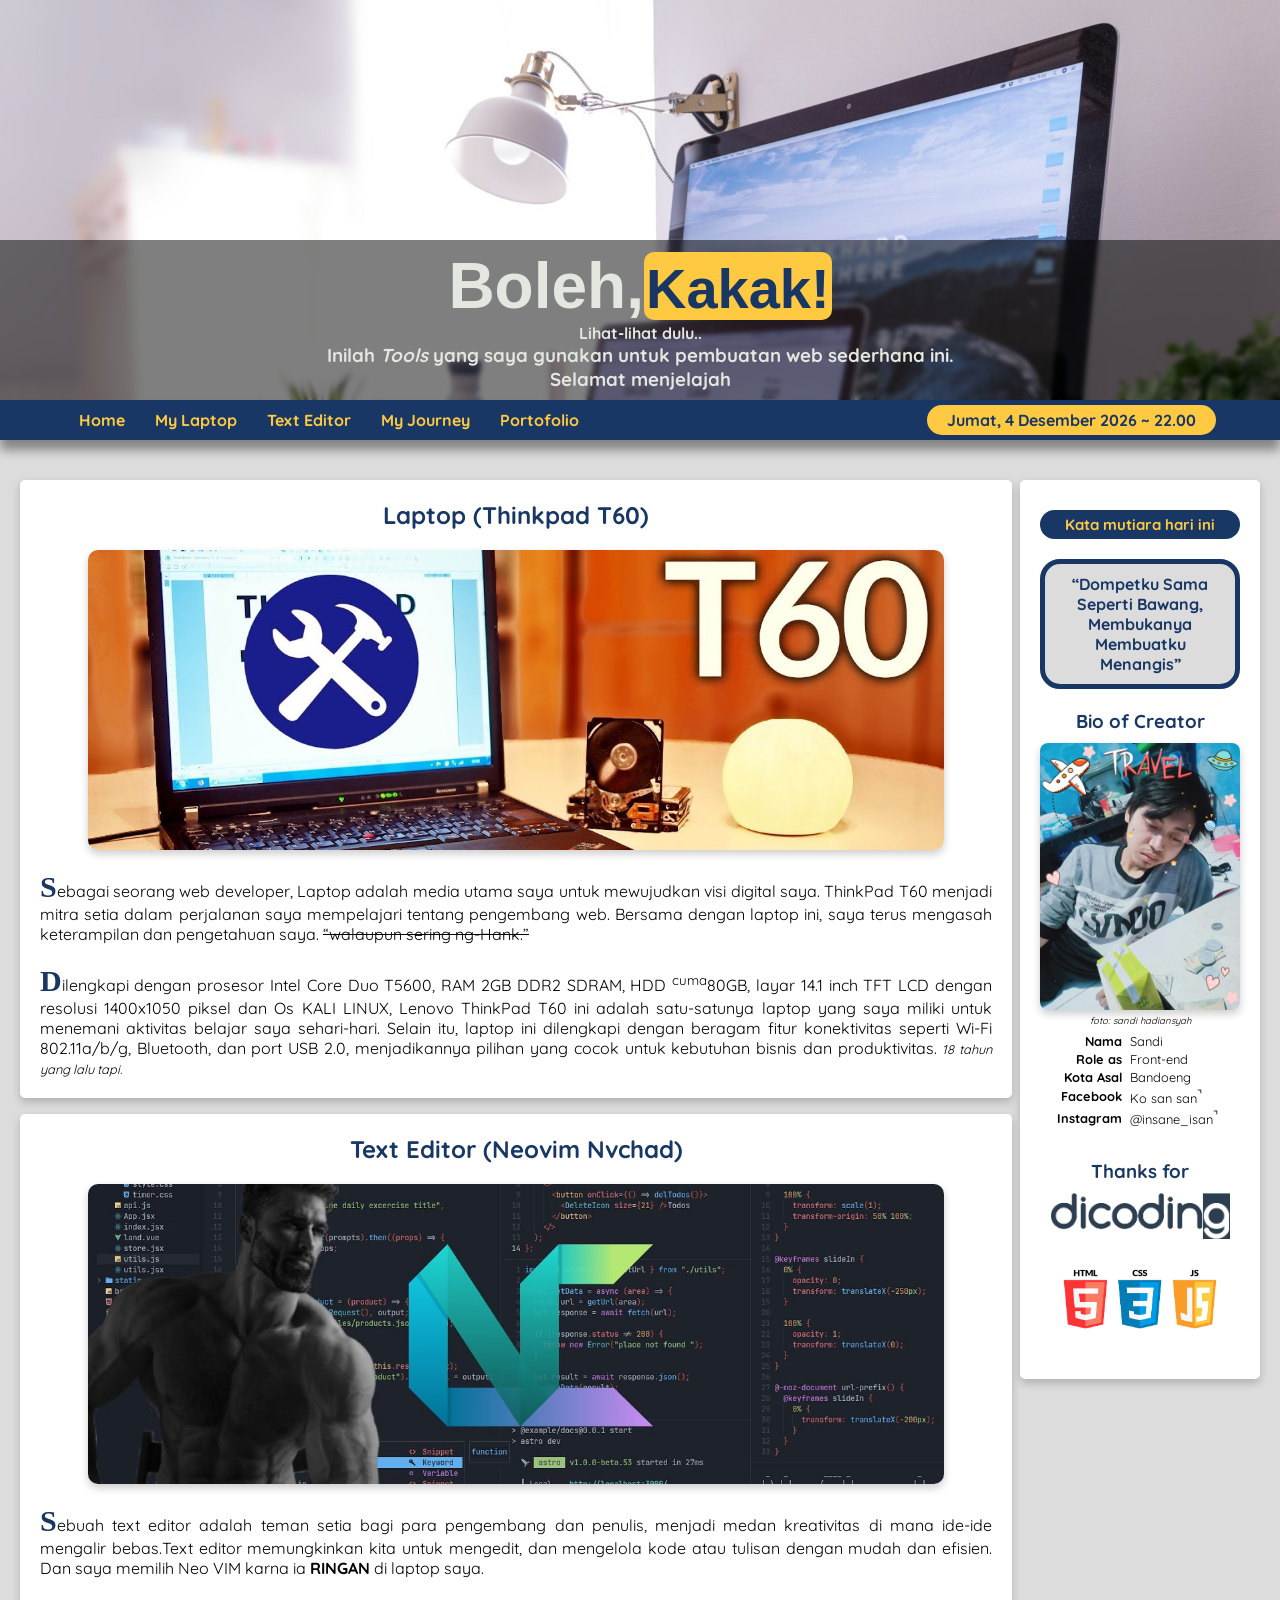
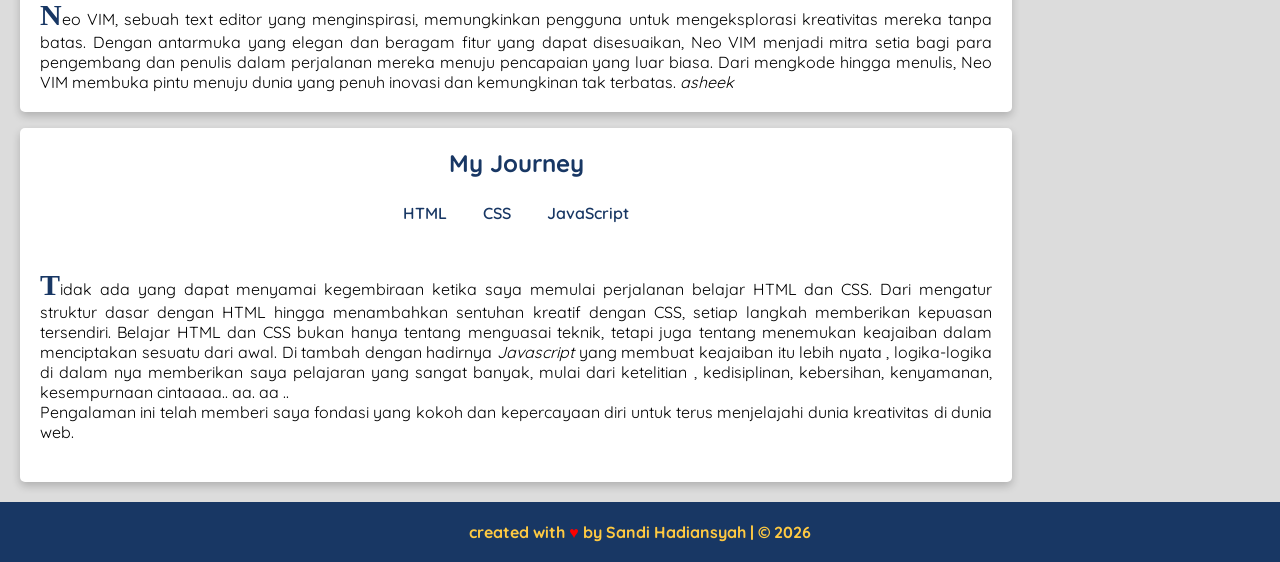
<file: index.html>
<!DOCTYPE html>
<html>
   <head>
      <meta charset="utf-8" />
      <meta name="viewport" content="width=device-width, initial-scale=1" />
      <title>Sandi Hadiansyah</title>
      <link rel="stylesheet" href="assets/css/style.css" />
      <link rel="preconnect" href="https://fonts.googleapis.com" />
      <link rel="preconnect" href="https://fonts.gstatic.com" crossorigin />
      <link
         href="https://fonts.googleapis.com/css2?family=Quicksand:wght@300..700&display=swap"
         rel="stylesheet"
      />
   </head>
   <body>
      <header class="main_header" id="home">
         <div class="container_header">
            <div class="greeting">
               <h1>Boleh,<span>Kakak!</span></h1>
               <h4>Lihat-lihat dulu..</h4>
               <h3>
                  Inilah <em>Tools</em> yang saya gunakan untuk pembuatan web
                  sederhana ini.
               </h3>
               <h3>Selamat menjelajah</h3>
            </div>
         </div>
         <nav class="navbar_desktop" id="navbar">
            <ul id="btnNav_desk"></ul>
            <span id="tanggal-jam"></span>
         </nav>
      </header>

      <main class="container_content">
         <div class="content_main" id="content">
            <article id="laptop" class="card">
               <h2>Laptop (Thinkpad T60)</h2>
               <img
                  class="featured-image"
                  src="assets/img/laptop.jpg"
                  alt="laptop"
               />
               <p>
                  Sebagai seorang web developer, Laptop adalah media utama saya
                  untuk mewujudkan visi digital saya. ThinkPad T60 menjadi mitra
                  setia dalam perjalanan saya mempelajari tentang pengembang
                  web. Bersama dengan laptop ini, saya terus mengasah
                  keterampilan dan pengetahuan saya.
                  <q style="text-decoration: line-through"
                     >walaupun sering ng-Hank.</q
                  >
               </p>

               <p>
                  Dilengkapi dengan prosesor Intel Core Duo T5600, RAM 2GB DDR2
                  SDRAM, HDD
                  <sup>cuma</sup>80GB, layar 14.1 inch TFT LCD dengan resolusi
                  1400x1050 piksel dan Os KALI LINUX, Lenovo ThinkPad T60 ini
                  adalah satu-satunya laptop yang saya miliki untuk menemani
                  aktivitas belajar saya sehari-hari. Selain itu, laptop ini
                  dilengkapi dengan beragam fitur konektivitas seperti Wi-Fi
                  802.11a/b/g, Bluetooth, dan port USB 2.0, menjadikannya
                  pilihan yang cocok untuk kebutuhan bisnis dan produktivitas.
                  <em style="font-size: 0.8rem">18 tahun yang lalu tapi.</em>
               </p>
            </article>
            <article id="texteditor" class="card">
               <h2>Text Editor (Neovim Nvchad)</h2>
               <img
                  class="featured-image"
                  src="assets/img/nvchad.jpg"
                  alt="neovim"
               />
               <p>
                  Sebuah text editor adalah teman setia bagi para pengembang dan
                  penulis, menjadi medan kreativitas di mana ide-ide mengalir
                  bebas.Text editor memungkinkan kita untuk mengedit, dan
                  mengelola kode atau tulisan dengan mudah dan efisien. Dan saya
                  memilih Neo VIM karna ia
                  <strong>RINGAN</strong> di laptop saya.
               </p>

               <p>
                  Neo VIM, sebuah text editor yang menginspirasi, memungkinkan
                  pengguna untuk mengeksplorasi kreativitas mereka tanpa batas.
                  Dengan antarmuka yang elegan dan beragam fitur yang dapat
                  disesuaikan, Neo VIM menjadi mitra setia bagi para pengembang
                  dan penulis dalam perjalanan mereka menuju pencapaian yang
                  luar biasa. Dari mengkode hingga menulis, Neo VIM membuka
                  pintu menuju dunia yang penuh inovasi dan kemungkinan tak
                  terbatas.
                  <em>asheek</em>
               </p>
            </article>
            <article id="journey" class="card">
               <h2>My Journey</h2>
               <p>
                  Tidak ada yang dapat menyamai kegembiraan ketika saya memulai
                  perjalanan belajar HTML dan CSS. Dari mengatur struktur dasar
                  dengan HTML hingga menambahkan sentuhan kreatif dengan CSS,
                  setiap langkah memberikan kepuasan tersendiri. Belajar HTML
                  dan CSS bukan hanya tentang menguasai teknik, tetapi juga
                  tentang menemukan keajaiban dalam menciptakan sesuatu dari
                  awal. Di tambah dengan hadirnya
                  <em>Javascript</em> yang membuat keajaiban itu lebih nyata ,
                  logika-logika di dalam nya memberikan saya pelajaran yang
                  sangat banyak, mulai dari ketelitian , kedisiplinan,
                  kebersihan, kenyamanan, kesempurnaan cintaaaa.. aa. aa ..
                  <br />
                  Pengalaman ini telah memberi saya fondasi yang kokoh dan
                  kepercayaan diri untuk terus menjelajahi dunia kreativitas di
                  dunia web.
               </p>

               <section id="HTML" class="section_journey">
                  <h3>HTML <q>HyperText Markup Language</q></h3>
                  <img
                     class="featured-image"
                     src="assets/img/html.png"
                     alt="html"
                  />
                  <p>
                     HTML adalah singkatan dari HyperText Markup Language. Ini
                     adalah bahasa markup yang digunakan untuk membuat struktur
                     dasar dari halaman web. HTML menggunakan tag-tag untuk
                     menandai elemen-elemen dalam halaman web, seperti judul,
                     paragraf, gambar, dan tautan. Ini adalah fondasi dari
                     setiap halaman web dan memungkinkan untuk menyusun dan
                     menyajikan konten secara terstruktur di internet.
                  </p>
               </section>

               <section id="CSS" class="section_journey">
                  <h3>CSS <q>Cascading Style Sheets</q></h3>
                  <img
                     class="featured-image"
                     src="assets/img/css.png"
                     alt="css"
                  />
                  <p>
                     CSS adalah singkatan dari Cascading Style Sheets. Ini
                     adalah bahasa gaya yang digunakan untuk mengatur tampilan
                     dan gaya dari elemen-elemen dalam halaman web yang ditulis
                     dalam HTML. CSS memungkinkan pengguna untuk mengontrol
                     warna, ukuran teks, tata letak, dan banyak aspek lain dari
                     presentasi visual sebuah halaman web. Dengan menggunakan
                     CSS, pengembang web dapat menciptakan desain yang menarik
                     dan konsisten di seluruh situs web.
                  </p>
               </section>

               <section id="JavaScript" class="section_journey">
                  <h3>Javascript</h3>
                  <img
                     class="featured-image"
                     src="assets/img/javascript.png"
                     alt="css"
                  />
                  <p>
                     JavaScript adalah bahasa pemrograman serbaguna yang
                     digunakan untuk membuat situs web interaktif, aplikasi web,
                     dan bahkan perangkat lunak server. Dengan sintaksis yang
                     mudah dipahami dan fleksibilitas yang luas, JavaScript
                     memungkinkan pengembang untuk menghidupkan ide-ide pada
                     situs-situs dengan interaktivitas kreatif mereka menjadi
                     kenyataan di dunia digital.
                  </p>
               </section>
            </article>
         </div>

         <aside class="content_aside">
            <div class="container card" id="aside">
               <article class="creator">
                  <h3>Bio of Creator</h3>
                  <div>
                     <section class="photo">
                        <figure>
                           <img src="assets/img/sans.jpg" alt="S.A.C" />
                        </figure>
                        <figcaption><i>foto: sandi hadiansyah</i></figcaption>
                     </section>
                     <section class="bio_section">
                        <table id="tableBio">
                           <tr>
                              <th>Nama</th>
                              <td>Sandi</td>
                           </tr>
                           <tr>
                              <th>Role as</th>
                              <td>Front-end</td>
                           </tr>
                           <tr>
                              <th>Kota Asal</th>
                              <td>Bandoeng</td>
                           </tr>
                           <tr>
                              <th>Facebook</th>
                              <td>
                                 <a
                                    href="https://www.facebook.com/profile.php?id=100012068161646"
                                    >Ko san san<sup>&#8989;</sup></a
                                 >
                              </td>
                           </tr>
                           <tr>
                              <th>Instagram</th>
                              <td>
                                 <a href="https://www.instagram.com/insane_isan"
                                    >@insane_isan<sup>&#8989;</sup></a
                                 >
                              </td>
                           </tr>
                        </table>
                     </section>
                  </div>
               </article>
               <article class="thanks_note">
                  <h3>Thanks for</h3>
                  <div class="images">
                     <a href="https://www.dicoding.com/" target="_blank">
                        <img src="assets/img/dicoding-header-logo.png" alt="" />
                     </a>
                     <a href="https://www.w3schools.com" target="_blank">
                        <img src="assets/img/logo.jpg" alt="htmlCssJs" />
                     </a>
                  </div>
               </article>
            </div>
         </aside>
      </main>

      <footer class="main_footer">
         <nav class="navbar-mobile">
            <ul class="menu-nav" id="btnNav_mobile"></ul>
         </nav>
      </footer>

      <script src="assets/js/data.js"></script>
   </body>
</html>
</file>
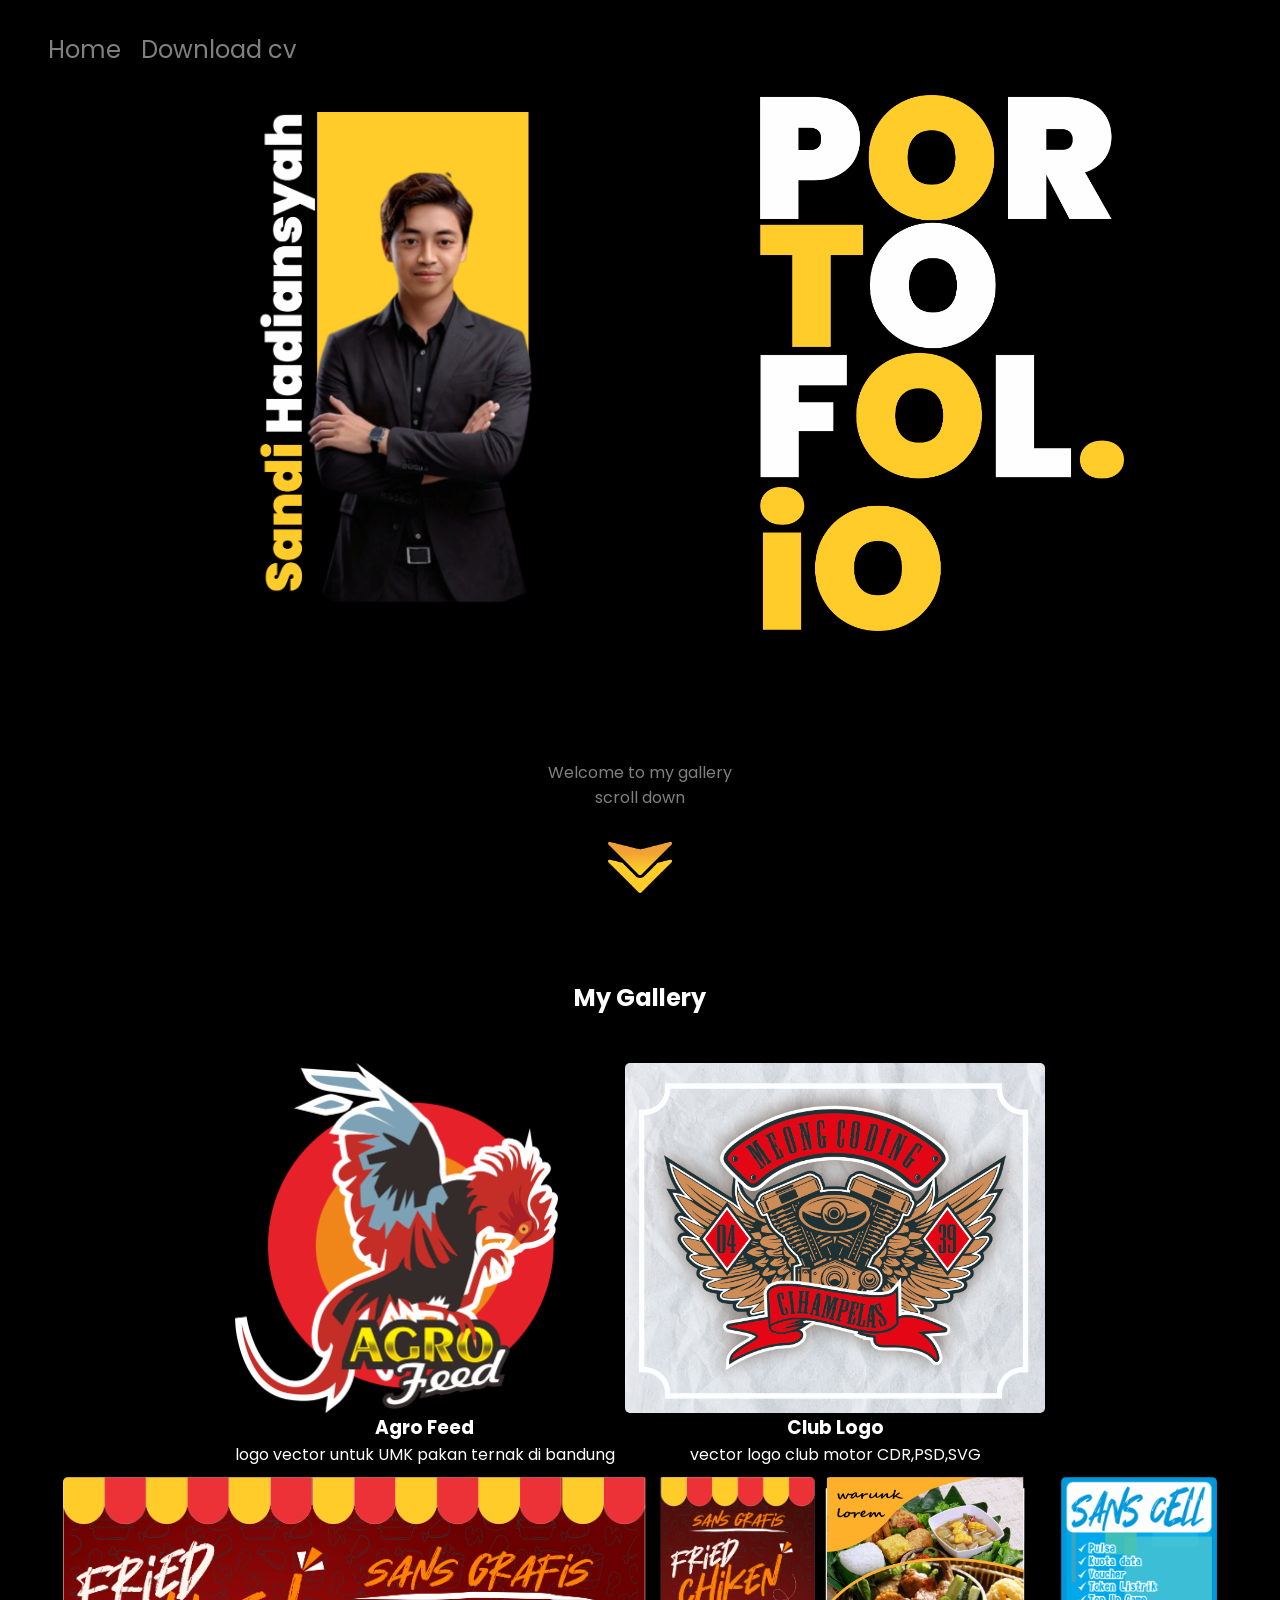
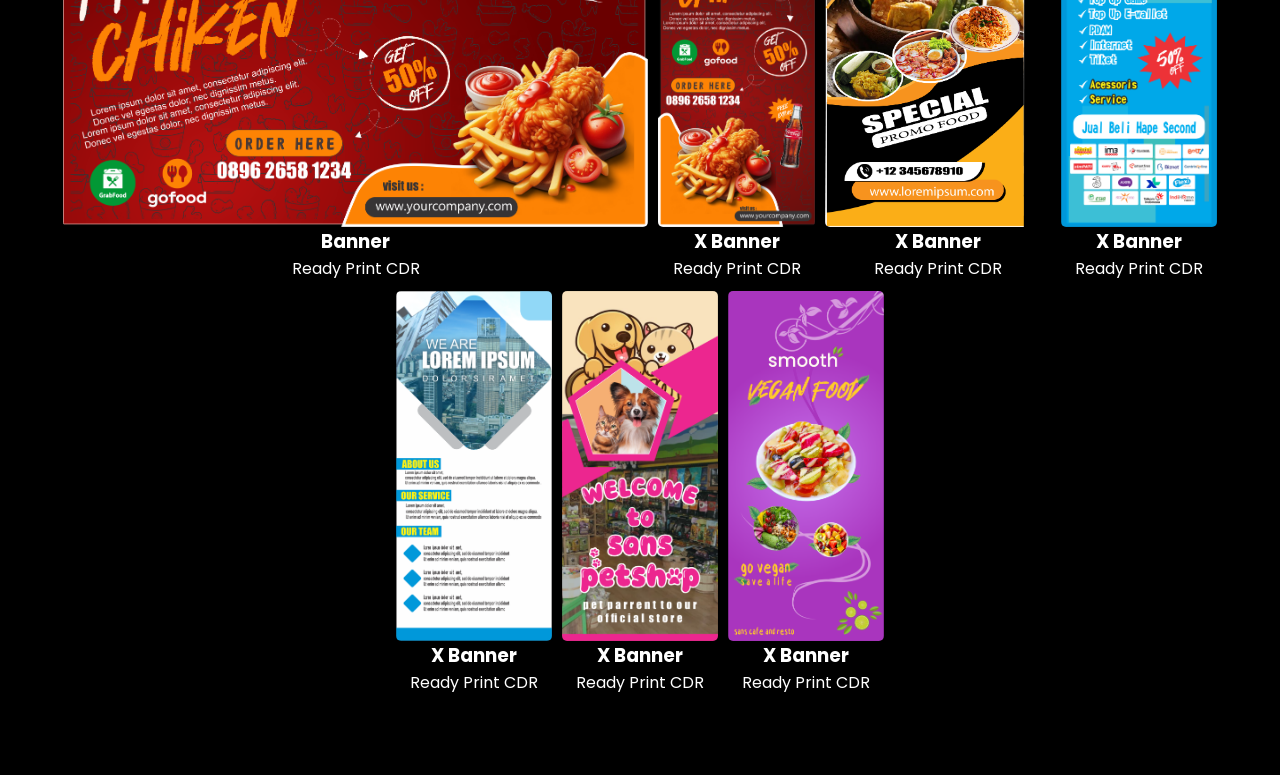
<file: portoPage.html>
<!DOCTYPE html>
<html lang="en">
   <head>
      <meta charset="UTF-8" />
      <meta http-equiv="X-UA-Compatible" content="IE=edge" />
      <meta name="viewport" content="width=device-width, initial-scale=1.0" />
      <title>My Porto</title>
      <link rel="stylesheet" href="./assets/css/stylePorto.css" />
      <link rel="preconnect" href="https://fonts.googleapis.com" />
      <link rel="preconnect" href="https://fonts.gstatic.com" crossorigin />
      <link
         href="https://fonts.googleapis.com/css2?family=Anton&family=Poppins:ital,wght@0,100;0,200;0,300;0,400;0,500;0,600;0,700;0,800;0,900;1,100;1,200;1,300;1,400;1,500;1,600;1,700;1,800;1,900&family=Rubik+Spray+Paint&display=swap"
         rel="stylesheet"
      />
   </head>
   <body>
      <nav>
         <ul>
            <li><a href="./index.html">Home</a></li>
            <li><a href="">Download cv</a></li>
         </ul>
      </nav>
      <section>
         <div class="hero">
            <div class="hero-title">
               <div class="porto-text">
                  <img src="./assets/img/Hadyan.png" alt="" />
               </div>
            </div>
            <div class="hero-image">
               <img src="./assets/img/Porto.png" alt="" />
            </div>
         </div>
         <div class="button">
            <p>Welcome to my gallery</p>
            <p>scroll down</p>
            <img src="./assets/img/arrow.png" alt="" />
         </div>
      </section>
      <section id="Gallery">
         <h2>My Gallery</h2>
         <main id="root"></main>
      </section>

      <script src="./assets/js/DataGallery.js"></script>
   </body>
</html>
</file>
<file: assets/css/style.css>
:root {
   --primary-light: #dcdcdc;
   --primary-light-2: #e7e4e4;
   --secondary-dark: #ffca42;
   --bg-secondary-dark: #183764;
}

*,
html {
   padding: 0;
   margin: 0;
   box-sizing: border-box;
   scroll-behavior: smooth;
   scroll-padding-top: 50px;
}

body {
   margin: auto;
   max-width: 1400px;
   font-family: "Quicksand", sans-serif;
   background-color: var(--primary-light);
}

svg {
   width: 30px;
   height: 30px;
}

.active {
   transform: translateY(-5px);
   background-color: var(--secondary-dark);
   color: var(--bg-secondary-dark);
}

.main_header {
   display: inline;
}

.container_header {
   position: relative;
   color: black;
   display: flex;
   justify-content: center;
   align-items: center;
}

.greeting {
   display: flex;
   text-align: center;
   justify-content: center;
   align-items: center;
   flex-direction: column;
   bottom: 0;
   width: 100%;
   height: 40%;
   backdrop-filter: blur(2px);
   background-color: rgba(0, 0, 0, 0.5);
   position: absolute;
   color: #e4e6e0;
}

.greeting h1 {
   font-size: 4rem;
   font-family: Impact, Haettenschweiler, "Arial Narrow Bold", sans-serif;
}

.greeting span {
   border-radius: 10px;
   font-size: 3.5rem;
   padding: 5px 2px 0 2px;
   color: var(--bg-secondary-dark);
   background-color: var(--secondary-dark);
}

.slider {
   width: 100%;
   position: relative;
   overflow: hidden;
}

.slider_image {
   max-height: 400px;
   min-height: 200px;
   display: none;
   overflow: hidden;
}

.slider_image img {
   width: 100%;
   object-fit: cover;
   object-position: center;
}

.fade {
   animation-name: fade;
   animation-duration: 1.5s;
}

.navbar-mobile {
   display: none;
   width: 100%;
   height: 70px;
   background-color: var(--bg-secondary-dark);
   border-top-right-radius: 30px;
   border-top-left-radius: 30px;
   box-shadow: 0 -5px 10px 0 rgba(0, 0, 0, 0.5);
}

.navbar-mobile ul {
   display: flex;
   box-sizing: border-box;
   justify-content: space-between;
   align-items: start;
   padding: 10px 30px;
   color: var(--secondary-dark);
   flex: 1;
   width: 100%;
}

.navbar-mobile ul li {
   list-style-type: none;
   transition: 0.3s ease-in-out;
   width: 100%;
   text-align: center;
}

.navbar-mobile ul li:nth-child(1) {
   order: 5;
}

.nav_link_mobile {
   display: block;
   margin-bottom: 20px;
   padding: 10px 5px;
   border-radius: 5px;
   text-decoration: none;
   font-size: 1rem;
   color: var(--secondary-dark);
   transition: 0.3s ease-out;
}

.nav_link_mobile h5 {
   font-size: 0.7rem;
   white-space: nowrap;
   overflow: hidden;
   text-overflow: ellipsis;
}

.nav_link_mobile:hover {
   transform: translateY(-5px);
   background-color: var(--secondary-dark);
   color: var(--bg-secondary-dark);
}

.navbar_desktop {
   display: flex;
   justify-content: space-between;
   align-items: center;
   background-color: var(--bg-secondary-dark);
   position: sticky;
   top: 0;
   z-index: 1;
   box-shadow: 0 10px 10px 0 rgba(0, 0, 0, 0.4);
   margin-bottom: 20px;
}

.navbar_desktop ul {
   padding-inline: 4rem;
   display: flex;
}

.navbar_desktop ul li {
   list-style-type: none;
   text-align: center;
}

.navbar_desktop li:nth-child(5) {
   display: none;
}

.nav_link_desk {
   font-size: 1rem;
   font-weight: 700;
   color: var(--secondary-dark);
   padding: 10px 15px;
   display: block;
   text-decoration: none;
}

.nav_link_desk:hover {
   font-weight: bold;
   color: var(--bg-secondary-dark);
   background-color: var(--secondary-dark);
}

.navbar_desktop span {
   font-size: 1rem;
   font-weight: 900;
   color: var(--bg-secondary-dark);
   display: iniline;
   background-color: var(--secondary-dark);
   padding: 5px 20px;
   margin-block: 5px;
   margin-right: 4rem;
   border-radius: 20px;
}

.container_content {
   display: flex;
   align-items: start;
   padding: 20px;
   gap: 0.5rem;
}

.content_main {
   display: flex;
   flex-flow: column nowrap;
   gap: 1rem 2rem;
}

.content_main #journey p {
   padding-bottom: 20px;
}

.content_main #journey img {
   display: flex;
   align-self: center;
   margin: auto;
}

.featured-image {
   width: 90%;
   height: 300px;
   object-fit: cover;
   object-position: center;
   border-radius: 10px;
   box-shadow: 0 4px 8px 0 rgba(0, 0, 0, 0.2);
}

.card {
   display: flex;
   justify-content: center;
   flex-direction: column;
   align-items: center;
   box-shadow: 0 4px 8px 0 rgba(0, 0, 0, 0.2);
   border-radius: 5px;
   background-color: white;
   padding: 20px;
}

.card h2,
.card h3 {
   color: var(--bg-secondary-dark);
}

.card h2 {
   margin-bottom: 20px;
}

.card h3 {
   margin-bottom: 10px;
}

.card p {
   font-size: 1rem;
   margin-top: 20px;
   text-align: justify;
}

.card p::first-letter {
   font-size: 30px;
   color: var(--bg-secondary-dark);
   font-weight: bold;
   font-family: "Times New Roman", Times, serif;
}

.btn_show_journey {
   display: flex;
   justify-content: center;
   align-items: center;
}

.btn_show_journey a {
   display: inline;
   text-decoration: none;
   color: var(--bg-secondary-dark);
   padding: 5px 8px;
   border: none;
   border-radius: 5px;
   font-weight: 600;
   margin-bottom: 20px;
   margin-inline: 10px;
}

.btn_show_journey a:hover {
   background-color: var(--secondary-dark);
   color: var(--bg-secondary-dark);
   font-weight: bold;
}

.section_journey {
   display: none;
}

.content_aside {
   display: flex;
   flex-direction: column;
   justify-content: center;
   position: sticky;
   top: 50px;
}

.container .creator {
   display: flex;
   flex-direction: column;
   justify-content: center;
   align-items: center;
   text-align: center;
}

.container .creator h3 {
   width: 100%;
}

.container .creator figcaption {
   font-size: 0.6rem;
}

.container figure img {
   width: 200px;
   border-radius: 8px;
   box-shadow: 0 4px 8px 0 rgba(0, 0, 0, 0.2);
}

.bio_section {
   font-size: 0.8rem;
   display: flex;
   flex-direction: column;
   justify-content: center;
   text-align: center;
   padding-top: 5px;
}
.bio_section th {
   text-align: end;
   padding-right: 3px;
}
.bio_section td {
   text-align: start;
   padding-left: 3px;
}
.bio_section a {
   text-decoration: none;
   color: black;
}
.bio_section a:hover {
   color: var(--bg-secondary-dark);
}

.thanks_note {
   text-align: center;
   margin-top: 30px;
}

.thanks_note .images a img {
   width: 180px;
}

.thanks_note .images a img[alt="htmlCssJs"] {
   width: 200px;
}

.main_footer,
.footer_mobile {
   width: 100%;
   text-align: center;
   padding: 20px;
   font-size: 1rem;
   color: var(--secondary-dark);
   background-color: var(--bg-secondary-dark);
}

.main_footer span,
.footer_mobile span {
   color: red;
}

.footer_mobile {
   display: none;
   border-bottom-left-radius: 30px;
   border-bottom-right-radius: 30px;
   text-align: center;
   width: 100%;
   margin-bottom: 20px;
}

.quote {
   margin-top: 10px;
   text-align: center;
   margin-bottom: 20px;
}

.quote.main_header {
   padding: 10px 20px;
   margin-top: 0;
   border-radius: 0;
   background-color: var(--bg-secondary-dark);
   display: none;
}

.quote.main_header span {
   background-color: var(--secondary-dark);
   margin: 0;
}

.quote.aside {
   font-size: 0.8rem;
   width: 100%;
}

.quote.bio_section {
   display: none;
   width: 200px;
   font-size: 1rem;
}

.quote h3 {
   background-color: var(--bg-secondary-dark);
   border-radius: 50px;
   padding: 5px;
   margin: 0;
   color: var(--secondary-dark);
   cursor: pointer;
}

.quote span {
   font-size: 1rem;
   display: block;
   margin-top: 20px;
   padding: 10px;
   color: var(--bg-secondary-dark);
   font-weight: bold;
   border-radius: 20px;
   width: 100%;
   text-transform: capitalize;
   border: 5px solid var(--bg-secondary-dark);
   background-color: var(--primary-light);
}

/* Card gallery */
#gallery {
   display: grid;
   grid-template-columns: repeat(4, 1fr);
   gap: 20px;
}

.cardsGallery {
   display: flex;
   flex-direction: column;
   justify-content: center;
   align-items: center;
   box-shadow: 0 4px 8px 0 rgba(0, 0, 0, 0.2);
   border-radius: 20px;
   background-color: white;
   padding: 20px;
}

/* Tablet */
@media (max-width: 992px) {
   #gallery {
      grid-template-columns: repeat(3, 1fr); /* 3 kolom di tablet */
   }
}

/* Mobile */
@media (max-width: 768px) {
   #gallery {
      grid-template-columns: repeat(2, 1fr); /* 2 kolom di mobile */
   }
}

@media (max-width: 576px) {
   #gallery {
      grid-template-columns: repeat(1, 1fr); /* 1 kolom di mobile kecil */
   }
}

.cardsGallery .gallery_title {
   color: #333; /* Dark gray color for title */
   background-color: var(--secondary-dark);
   width: 100%;
   margin-bottom: 0px;
   padding: 5px 10px;
   border-radius: 5px;
   text-align: center;
   font-size: 1.2rem;
   font-weight: bold;
   color: var(--bg-secondary-dark);
}

.cardsGallery img {
   max-width: 100%;
   height: auto;
   border-radius: 5px;
   margin-bottom: 10px;
}

.cardsGallery img:hover {
   transform: scale(1.1);
   transition: transform 0.3s ease-in-out;
}

.cardsGallery p {
   margin-top: 10px;
   font-size: 1rem;
   text-align: start;
}

.cardsGallery p::first-letter {
   font-size: 1rem;
   color: var(--bg-secondary-dark);
   font-family: "Quicksand", sans-serif;
}

@keyframes fade {
   from {
      opacity: 0.5;
   }
   to {
      opacity: 1;
   }
}

@media screen and (max-width: 1009px) {
   .navbar_desktop ul li:nth-child(5) {
      display: inline;
   }

   .navbar_desktop {
      justify-content: center;
   }

   .navbar_desktop span {
      display: none;
   }

   .greeting {
      text-align: center;
      height: 45%;
   }

   .container_content {
      flex-direction: column;
   }

   .card {
      padding: 10px 20px;
   }

   .content_aside {
      display: block;
      padding-top: 0;
      align-self: stretch;
      padding-bottom: 20px;
   }

   .content_aside container {
      display: flex;
   }

   .featured-image[alt="laptop"] {
      object-position: left;
   }

   .creator div,
   .thanks_note .images {
      display: flex;
      justify-content: center;
      align-items: center;
      gap: 20px;
   }

   .bio_section {
      display: flex;
      flex-direction: column;
      justify-content: center;
      align-items: center;
   }

   .quote.aside {
      display: none;
   }

   .quote.bio_section {
      display: block;
   }

   .quote.bio_section h3 {
      font-size: 1rem;
   }
}

@media screen and (max-width: 650px) {
   .navbar_desktop ul li a {
      height: 100%;
      padding: auto;
   }
}
/* fix bug end */
@media screen and (max-width: 630px) {
   .navbar_desktop ul li a {
      font-size: 0.85rem;
   }
}

@media screen and (max-width: 576px) {
   html {
      scroll-padding-top: 10px;
   }

   .quote.main_header {
      display: block;
   }

   .quote.main_header span {
      font-size: 1.2rem;
   }

   .quote.aside,
   .quote.bio_section {
      display: none;
   }

   .greeting {
      height: 100%;
   }

   .greeting h1,
   .greeting span {
      font-size: 3rem;
   }

   .content_main,
   .content_aside {
      min-height: 100vh;
   }

   .card {
      box-shadow: 0 4px 8px 0 rgba(0, 0, 0, 0.2);
      border-radius: 5px;
      padding: 15px 20px 20px 20px;
      flex-direction: column;
      justify-content: center;
      align-items: center;
   }

   .card p {
      font-size: 1.2rem;
   }

   .btn_show_journey a {
      background-color: var(--primary-light);
      color: var(--bg-secondary-dark);
      padding: 10px;
      font-weight: bold;
   }

   .btn_show_journey a:nth-child(2) {
      margin-inline: 10px;
   }

   .content_aside {
      margin-top: 10px;
      margin-bottom: 20px;
   }

   .navbar_desktop {
      display: none;
   }

   .navbar-mobile {
      display: block;
   }

   .creator table {
      font-size: 1rem;
   }

   .creator div,
   .thanks_note .images {
      display: flex;
      flex-direction: column;
      justify-content: center;
      align-items: center;
   }

   .thanks_note h3 {
      margin-bottom: 20px;
   }

   .thanks_note .images a img[alt="htmlCssJs"] {
      width: 250px;
   }

   .main_footer {
      position: fixed;
      bottom: 0;
      padding: 0;
      background-color: transparent;
   }

   .main_footer h4 {
      display: none;
   }

   .footer_mobile {
      display: block;
   }
}

@media screen and (max-width: 460px) {
   .navbar-mobile ul li:nth-child(2) {
      display: none;
   }

   .navbar-mobile ul {
      padding: 0;
      margin: 0;
   }
}
</file>
<file: assets/css/stylePorto.css>
*,
html {
   scroll-behavior: smooth;
   padding: 0;
   margin: 0;
   box-sizing: border-box;
}

body {
   font-family: "Poppins", sans-serif;
   font-style: normal;
   text-decoration: none;
   list-style: none;
   background-color: black;
   color: white;
}

a {
   font-size: 1.5rem;
   color: gray;
   text-decoration: none;
}

nav {
   top: 0;
   position: fixed;
   width: 100%;
}

nav ul {
   margin-top: 2rem;
   display: flex;
   justify-content: start;
   align-items: center;
   gap: 20px;
   padding-left: 3rem;
}

nav ul li {
   list-style: none;
}

nav ul li:hover a {
   color: orange;
}

section {
   padding-top: 5rem;
   width: 100%;
   height: 100vh;
}

section .hero {
   display: flex;
   flex-wrap: wrap;
   justify-content: center;
   align-items: center;
}

.hero-title,
.hero-image {
   display: flex;
   flex-direction: column;
   justify-content: center;
   margin: auto;
   flex: 1;
   box-sizing: border-box;
}

.hero-title {
   padding-left: 15rem;
   box-sizing: border-box;
}

.porto-text {
   padding-top: 2rem;
}

.porto-text img,
.hero-image img {
   width: 70%;
   height: auto;
   box-sizing: border-box;
}

.button {
   position: absolute;
   bottom: 0;
   color: grey;
   width: 100%;
   text-align: center;
   margin-top: 3rem;
}

.button img {
   padding-top: 2rem;
   width: 4rem;
   animation: jump 0.6s infinite ease-in-out;
}

@keyframes jump {
   0%,
   100% {
      transform: translateY(0);
   }

   50% {
      transform: translateY(-20px);
   }
}

#Gallery {
   padding-inline: 1rem;
   height: auto;
   text-align: center;
   color: white;
   background-color: black;
   padding-bottom: 5rem;
}

#root {
   display: flex;
   flex-wrap: wrap;
   gap: 10px;
   justify-content: center;
   padding-top: 3rem;
}

#root img {
   display: block;
   width: auto;
   height: 350px;
   object-fit: contain;
   border-radius: 5px;
}

@media screen and (max-width: 800px) {
   .hero-title {
      display: none;
   }

   .hero-image {
      padding-top: 2rem;
      display: flex;
      justify-content: center;
   }

   .hero-image img {
      margin: auto;
      width: 300px;
   }
}
</file>
